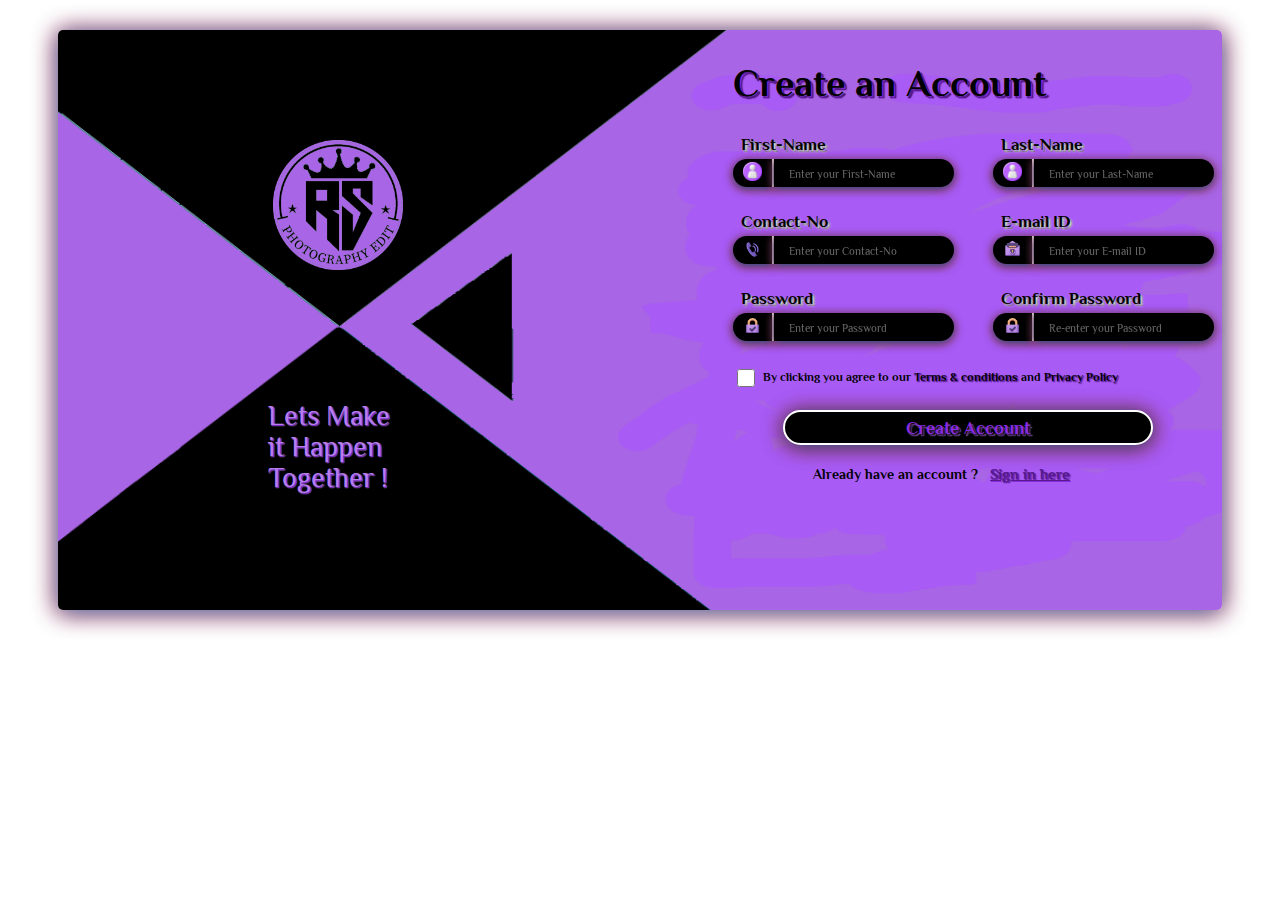
<file: account.html>
<!DOCTYPE html>
<html lang="en">

<head>
    <meta charset="UTF-8">
    <meta http-equiv="X-UA-Compatible" content="IE=edge">
    <meta name="viewport" content="width=device-width, initial-scale=1.0">
    <link href="https://fonts.googleapis.com/css2?family=Philosopher&display=swap" rel="stylesheet">
    <link rel="stylesheet" href="account.css">
    <title>Accounts</title>
</head>

<body>
    <!-- MAIN-BACKGROUND -->
    <div class="back">
        <!-- PAGE-GRID -->
        <div class="grid">
            <!-- RS-LOGO -->
            <div class="part">
                <img src="img/imageedit_49_2900770796.png" alt="">
            </div>
            <!-- BACKGROUND-TEXT UNDER LOGO -->
            <div class="part1">
                <span class="comm font">Lets Make it Happen Together !</span>
            </div>

            <!-- CENTRAL HEADING -->
            <div class="part2 font">
                <h2>Create an Account</h2>
                <!-- NAMES-BLOCK -->
                <div class="names">
                    <!-- NAMES-TEXT -->
                    <span>&nbsp First-Name</span>
                    <span>&nbsp Last-Name</span>

                    <!-- FIRST-NAME-INPUT -->
                    <form action="/" method="GET" class="form flex">
                        <!-- FIRST NAME-LOGO -->
                        <button type="submit" class="search-button">
                            <img src="img/name-modified.png">
                        </button>
                        <!-- FIRST NAME ~ INPUT-BOX & PLACEHOLDER -->
                        <input type="email" placeholder="Enter your First-Name" class="search-field" />
                    </form>

                    <!-- LAST-NAME INPUT -->
                    <form action="/" method="GET" class="form flex">
                        <!-- LAST-NAME LOGO -->
                        <button type="submit" class="search-button">
                            <img src="img/name-modified.png">
                        </button>
                        <!-- LAST NAME INPUT-BOX & PLACEHOLDER -->
                        <input type="email" placeholder="Enter your Last-Name" class="search-field" />
                    </form>
                </div>

                <!-- SPACE -->
                <div class="small-space"></div>

                <!-- CONTACT & E-MAIL BLOCK -->
                <div class="names">
                    <!-- CONTACT & E-MAIL TEXT -->
                    <span>&nbsp Contact-No</span>
                    <span>&nbsp E-mail ID</span>

                    <!-- CONTACT INPUT -->
                    <form action="/" method="GET" class="form flex">
                        <!-- CONTACT-LOGO -->
                        <button type="submit" class="search-button">
                            <img src="img/call-fotor-bg-remover-20230516101237.png">
                        </button>
                        <!-- CONTACT-BOX AND PLACEHOLDER -->
                        <input type="email" placeholder="Enter your Contact-No" class="search-field" />
                    </form>

                    <!-- E-MAIL INPUT -->
                    <form action="/" method="GET" class="form flex">
                        <!-- E-MAIL LOGO -->
                        <button type="submit" class="search-button">
                            <img src="img/3deamil.jpg">
                        </button>
                        <!-- E-MAIL BOX & PLACEHOLDER -->
                        <input type="email" placeholder="Enter your E-mail ID" class="search-field" />
                    </form>
                </div>

                <!-- SPACE -->
                <div class="small-space"></div>

                <!-- PASSWORD-SECTION -->
                <div class="names">
                    <!-- PASSWORD IDENTIFICATION -->
                    <span>&nbsp Password</span>
                    <span>&nbsp Confirm Password</span>

                    <!-- PASSWORD-INPUT -->
                    <form action="/" method="GET" class="form flex">
                        <!-- PASSWORD ICON -->
                        <button type="submit" class="search-button">
                            <img src="img/3d pass.jpg">
                        </button>
                        <!-- PASSWORD INPUT-BOX & PLACEHOLDER -->
                        <input type="email" placeholder="Enter your Password" class="search-field" />
                    </form>

                    <!-- CONFIRM-PASSWORD INPUT -->
                    <form action="/" method="GET" class="form flex">
                        <!-- CONFIRM-PASSWORD ICON -->
                        <button type="submit" class="search-button">
                            <img src="img/3d pass.jpg">
                        </button>
                        <!-- CONFIRM-PASSWORD INPUT-BOX & PLACEHOLDER -->
                        <input type="email" placeholder="Re-enter your Password" class="search-field" />
                    </form>
                </div>

                <!-- SPACE -->
                <div class="small-space"></div>

                <!-- CHECKBOX -->
                <div class="checkbox flex">
                    <input type="checkbox" id="check">
                    <!-- CHECKBOX-TEXT -->
                    <div class="click flex">
                        <p class="para1 font">
                            By clicking you agree to our&nbsp
                        <p class="para2 font">Terms & conditions</p>
                        <p class="para1 font">&nbspand&nbsp</p>
                        <p class="para2 font">Privacy Policy </p>
                        </p>
                    </div>
                </div>

                <!-- SPACE -->
                <div class="small-space"></div>

                <!-- CREATE ACCOUNT BUTTON -->
                <div class="create-btn ">
                    <button class="font">Create Account</button>
                </div>

                <!-- SPACE  -->
                <div class="small-space"></div>

                <!-- LOGIN PAGE PATH -->
                <div class="already para1">
                    <span>Already have an account ?</span> &nbsp
                    <a class="para2" href="">Sign in here</a>
                </div>
            </div>
        </div>
</body>

</html>
</file>
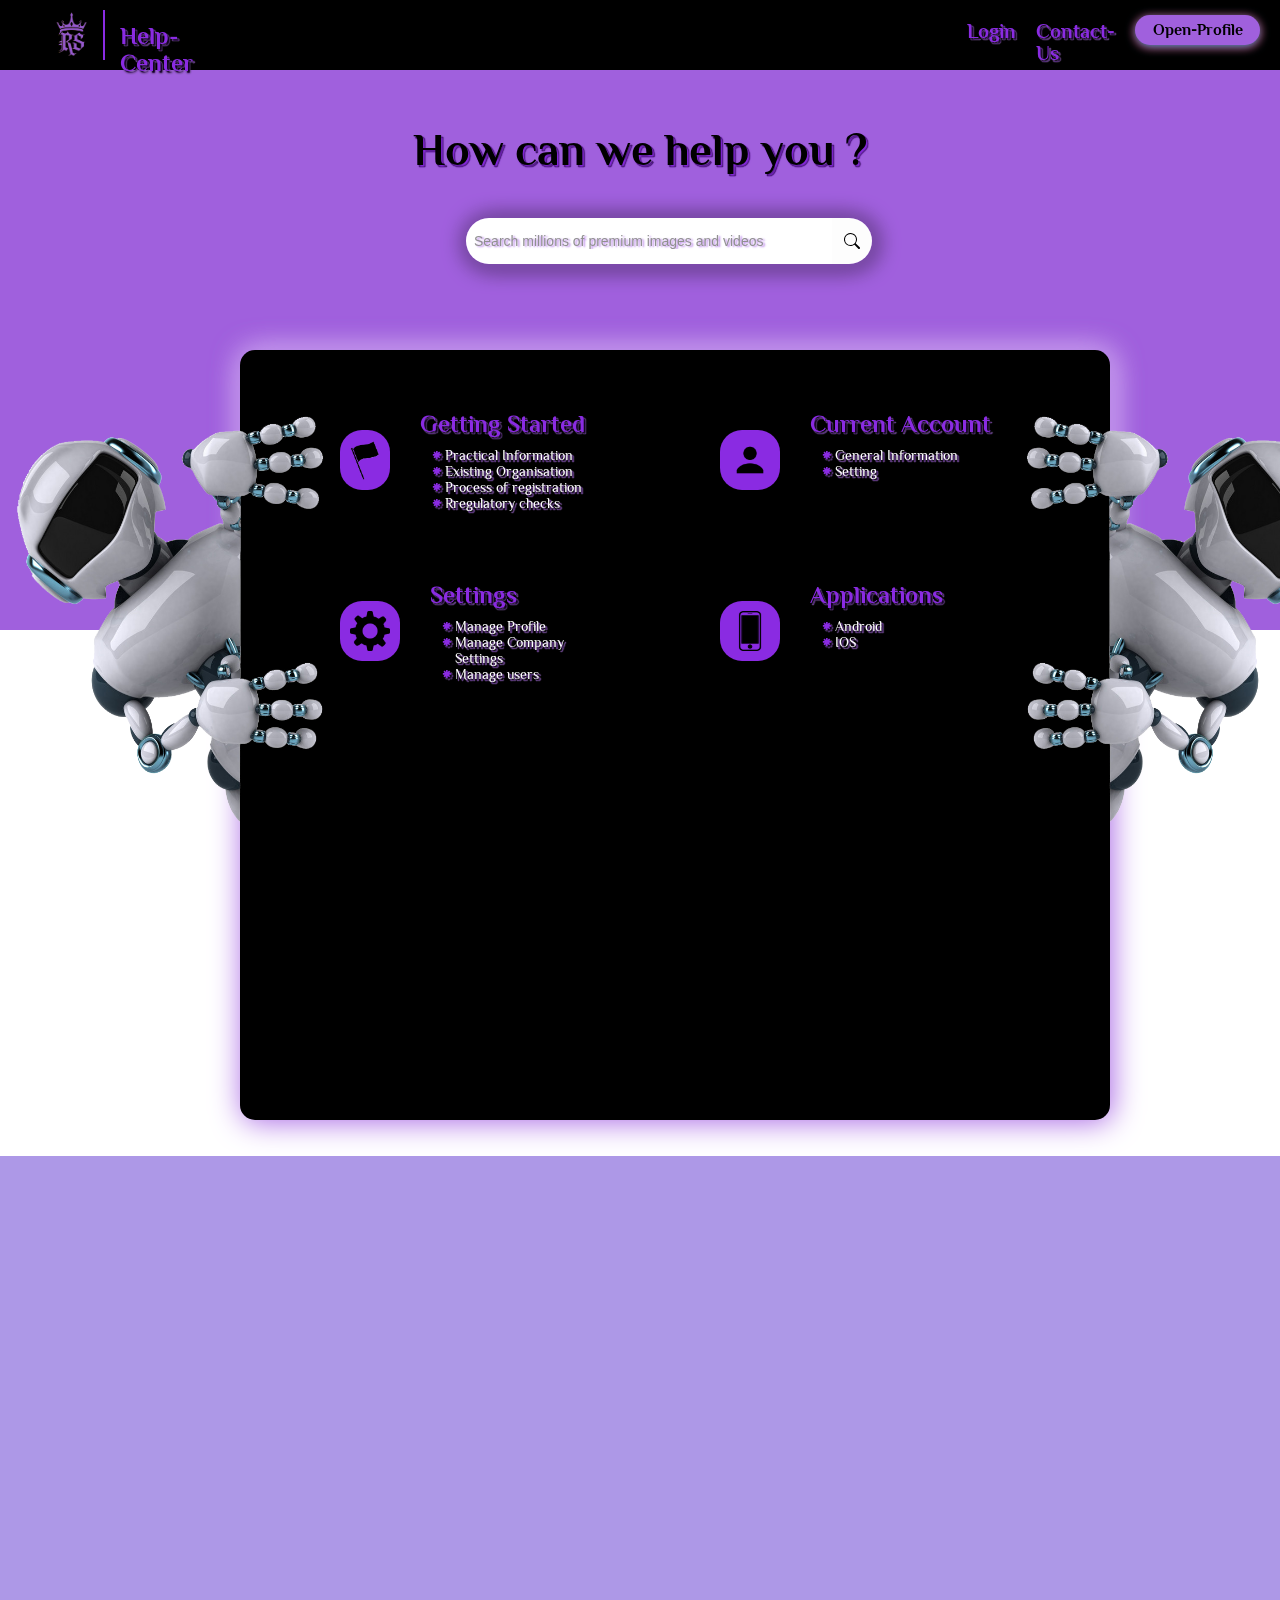
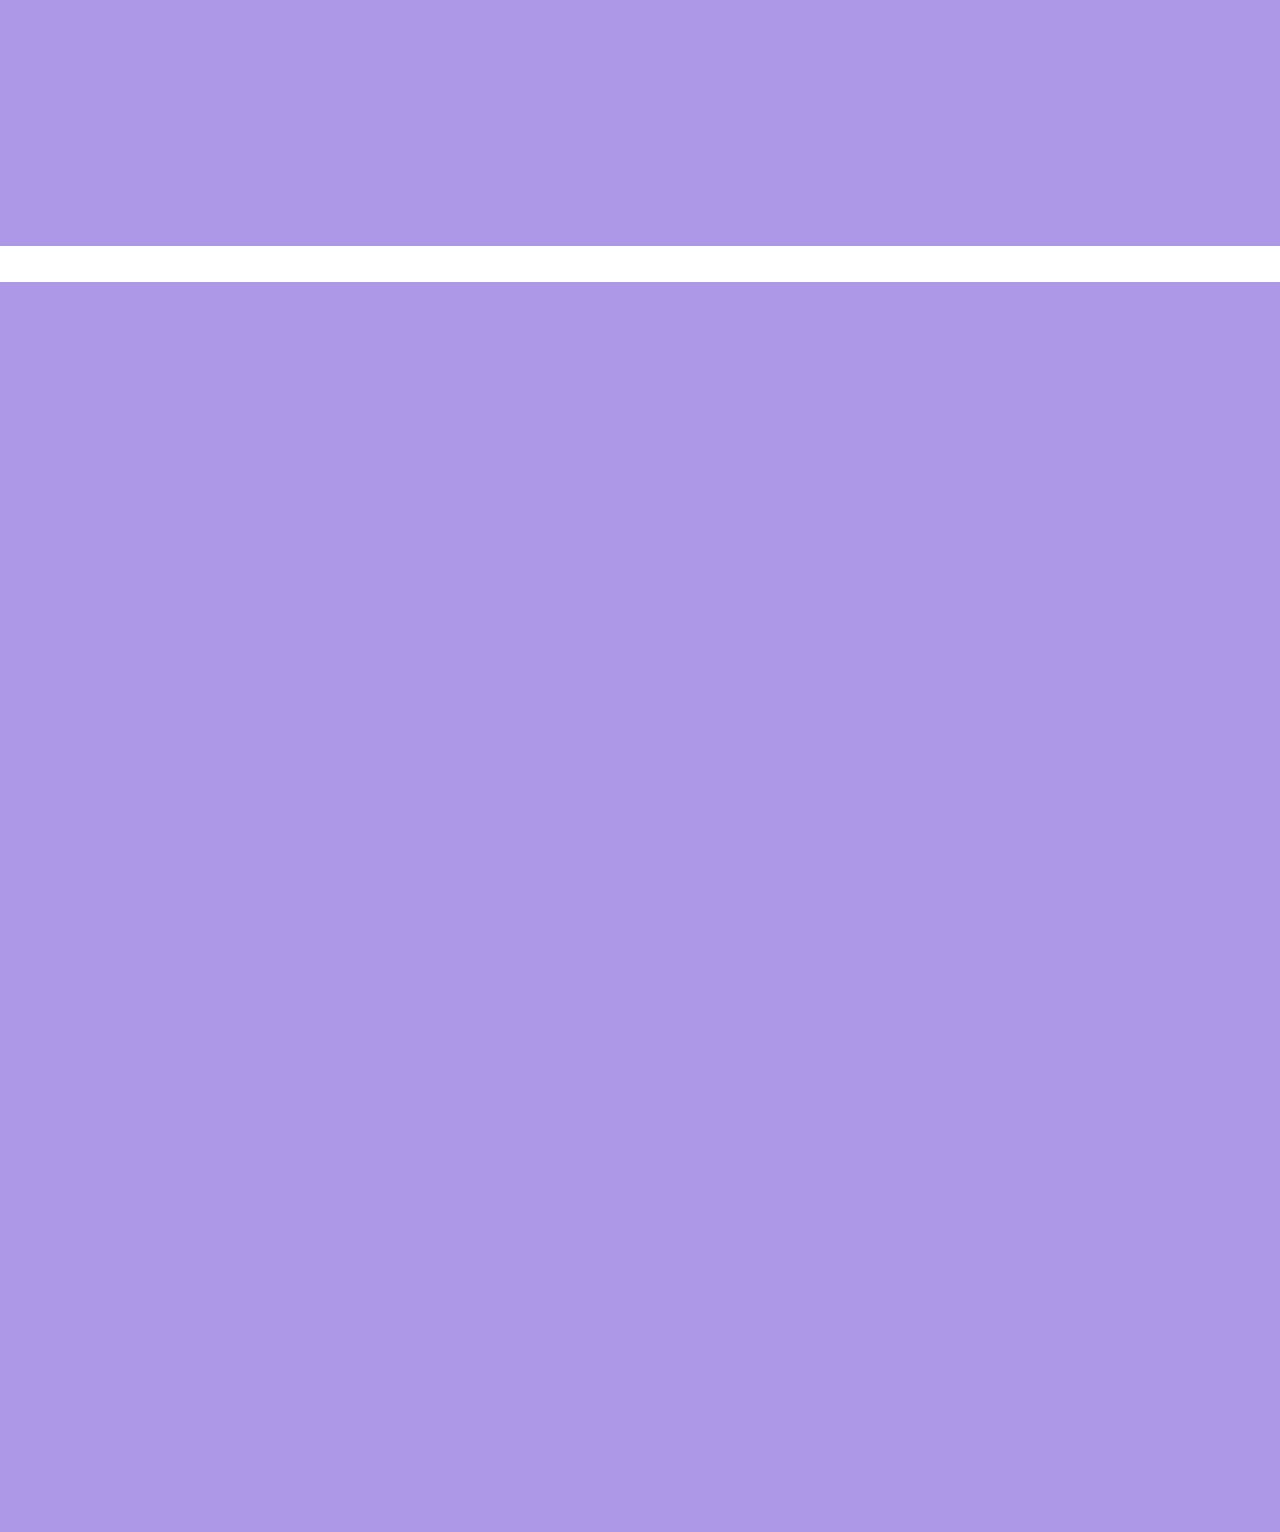
<file: new_help.html>
<!DOCTYPE html>
<html lang="en">

<head>
    <meta charset="UTF-8">
    <meta name="viewport" content="width=device-width, initial-scale=1.0">
    <title>Help-Center</title>
    <link href="https://fonts.googleapis.com/css2?family=Philosopher&display=swap" rel="stylesheet">
    <link rel="stylesheet" href="new_help.css">
    <link rel="stylesheet" href="https://unpkg.com/aos@next/dist/aos.css" />
</head>

<body>
    <!-- BLOCK-(1) -->
    <div class="block1">

        <!-- NAVIGATION-BAR -->
        <nav class="navbar">

            <div class="logo" data-aos="zoom-in" data-aos-duration="800" data-aos-delay="300">
                <!-- LOGO & PAGE-NAME -->
                <img src="img/new rs logo.png" alt="">
                <span class="font purple weight">Help-Center</span>

                <!-- OPTIONS -->
                <a href="Login.html" class="login-option1 font purple weight">Login</a>
                <a href="Contact-Page.html" class="login-option2 font purple weight">Contact-Us</a>

                <!-- PROFILE-BUTTON -->
                <a href="newcoder.html">
                    <button class="btn font weight">Open-Profile</button>
                </a>
            </div>
        </nav><br><br><br>
        <!-- PART-(1) -->
        <div class="part1" data-aos="flip-up" data-aos-easing="ease-out-cubic" data-aos-duration="2000">
            <!-- MAIN-HEADING -->
            <span class="heading font weight">How can we help you ?</span>
            <!-- SEARCH-BAR -->
            <div class="search font">
                <form action="">
                    <input type="text" placeholder="Search millions of premium images and videos">
                    <button type="submit" class="btns">Search</button>
            </div>
        </div>


        <!-- ROBO-SUPPORT -->
        <div class="supp" >
            <div class="flip-robo" data-aos="fade-right" data-aos-easing="ease-out-cubic" data-aos-duration="800">
                <img src="img/members/side robo.png" alt="">
            </div>
            <div class="robo" data-aos="fade-left" data-aos-easing="ease-out-cubic" data-aos-duration="800">
                <img src="img/members/side flip robo.png" alt="">
            </div>
        </div>
    </div>

    <!-- PART-(2) -->
    <div class="part2">

        <!-- GRID -->
        <div class="grid" >

            <!-- FLAG-BOX -->
            <div class="sec1" data-aos="flip-up" data-aos-easing="ease-out-cubic" data-aos-duration="600" data-aos-delay="600" data-aos-offset="400">
                <!-- FLAG-LOGO -->
                <img src="img/black flag.png" alt="">
                <!-- FLAG-TEXT -->
                <div class="content-text">
                    <!-- MAIN-HEADING -->
                    <span class="start font purple weight">Getting&nbspStarted</span>
                    <!-- CONTENT -->
                    <ul class="font">
                        
                        <li >Practical Information</li>
                        <li>Existing Organisation</li>
                        <li>Process of registration</li>
                        <li>Rregulatory checks</li>
                    </ul>
                    
                </div>
            </div>
            <!-- CURRENT-ACCOUNT BOX -->
            <div class="sec1" data-aos="flip-up" data-aos-easing="ease-out-cubic" data-aos-duration="600" data-aos-delay="600" data-aos-offset="400">
                <!-- CURRENT-ACCOUNT LOGO -->
                <img src="img/account-icon-png-14.jpg" alt="">
                <!-- CURRENT-ACCOUNT TEXT -->
                <div class="content-text">
                    <!-- CENTRAL HEADING -->
                    <span class="start font purple weight">Current&nbspAccount</span>
                    <!-- CONTENT -->
                    <ul class="font">
                        <li>General Information</li>
                        <li>Setting</li>
                    </ul>
                </div>
            </div>

            <!-- SETTING-BOX -->
            <div class="sec1" data-aos="flip-up" data-aos-easing="ease-out-cubic" data-aos-duration="600" data-aos-delay="600" data-aos-offset="300">
                <!-- SETTING-BOX LOGO  -->
                <img src="img/setting.png" alt="">
                <!-- SETTING-BOX TEXT -->
                <div class="content-text">
                    <!-- CENTRAL HEADING -->
                    <span class="start font purple weight">Settings</span>
                    <!-- CONTENT -->
                    <ul class="font">
                        <li>Manage Profile</li>
                        <li>Manage Company Settings</li>
                        <li>Manage users</li>
                    </ul>
                </div>
            </div>

            <!-- APPLICATION-BOX -->
            <div class="sec1" data-aos="flip-up" data-aos-easing="ease-out-cubic" data-aos-duration="600" data-aos-delay="600" data-aos-offset="300">
                <!-- APPLICATION-BOX LOGO -->
                <img src="img/mobile.png" alt="">
                <!-- APPLICATION-BOX TEXT -->
                <div class="content-text">
                    <!-- CENTRAL HEADING -->
                    <span class="start font purple weight">Applications</span>
                    <!-- CONTENT -->
                    <ul class="font">
                        <li>Android</li>
                        <li>IOS</li>
                    </ul>
                </div>
            </div>

            <!-- TRANSACTION-BOX -->
            <div class="sec1" data-aos="flip-up" data-aos-easing="ease-out-cubic" data-aos-duration="600" data-aos-delay="600" data-aos-offset="250" id="Tr3ns">
                <!-- TRANSACTION-BOX LOGO -->
                <img src="img/trans-fotor-bg-remover-2023051917507.png" alt="">
                <!-- TRANSACTION-BOX-TEXT -->
                <div class="content-text">
                    <!-- CENTRAL HEADING -->
                    <span class="start font purple weight">Transaction</span>
                    <!-- CONTENT -->
                    <ul class="font">
                        <li>Card Payment</li>
                        <li>Transfers</li>
                        <li>Direct Debits</li>
                    </ul>
                </div>
                </div>

            <!-- CARDS-BOX -->
            <div class="sec1" data-aos="flip-up" data-aos-easing="ease-out-cubic" data-aos-duration="600" data-aos-delay="600" data-aos-offset="250">
                <!-- CARDS-BOX LOGO -->
                <img src="img/card.png" alt="">
                <!-- CARDS-BOX TEXT -->
                <div class="content-text">
                    <!-- CENTRAL HEADING -->
                    <span class="start font purple weight">Cards&nbspManagement</span>
                    <!-- CONTENT -->
                    <ul class="font" >
                        <li>Card Creation</li>
                        <li>Card Settings</li>
                        <li>Stolen or Lost cards</li>
                    </ul>
                </div>
            </div>

            <!-- LEGAL-BOX -->
            <div class="sec1" data-aos="flip-up" data-aos-easing="ease-out-cubic" data-aos-duration="600" data-aos-delay="600" data-aos-offset="200">
                <!-- LEGAL-BOX LOGO -->
                <img src="img/taraju.png" alt="">
                <!-- LEGAL-BOX TEXT -->
                <div class="content-text">
                    <!-- CENTRAL HEADING -->
                    <span class="start font  purple weight">Legal</span>
                    <!-- CONTENT -->
                    <ul class="font">
                        <li>Licence</li>
                        <li>Conditions</li>
                    </ul>
                </div>
            </div>

            <!-- INFORMATION-BOX -->
            <div class="sec1" data-aos="flip-up" data-aos-easing="ease-out-cubic" data-aos-duration="600" data-aos-delay="600" data-aos-offset="200">
                <!-- INFORMATION-BOX LOGO  -->
                <img src="img/about icon.png" alt="">
                <!-- INFORMATION-BOX TEXT  -->
                <div class="content-text">
                    <!-- CENTRAL HEADING -->
                    <span class="start font purple weight">Information</span>
                    <!-- CONTENT -->
                    <ul class="font">
                        <li>About us</li>
                        <li>Security</li>
                        <li>Price</li>
                    </ul>
                </div>
            </div>

        </div>
    </div><br><br>
    <!-- SPACE -->
    <div class="space back-color"></div>


    <!-- PART-(3) -->
    <div class="part3 back-color">
        <!-- MAIN-CENTRAL HEADING -->
        <div class="heading2 font purple weight" data-aos="flip-up" data-aos-easing="ease-out-cubic" data-aos-duration="500" data-aos-delay="200" data-aos-offset="250">
            <span>Get In Touch</span>
        </div><br>
        <!-- CENTRAL CONTENT -->
        <div class="heading2-para font weight" data-aos="zoom-in" data-aos-easing="ease-out-cubic" data-aos-duration="500" data-aos-delay="550" data-aos-offset="250">
            <p>If you can not find an answer to your question in our FAQ, you can also contact us. </p>
            <p>We will answer you shortly !</p>
        </div>
        <!-- BOX-(1) -->
        <div class="boxes">
            <!-- GRID -->
            <div class="grid2 font">

                <!-- E-MAIL-CONTACT BOX -->
                <div class="com1" data-aos="fade-right"
                data-aos-offset="300"
                data-aos-easing="ease-in-sine"
                data-aos-duration="600"
                data-aos-delay="900">
                    <!-- E-MAIL-CONTACT ICON -->
                    <img src="img/email3d.webp" alt="">
                    <!-- E-MAIL-CONTACT MAIN-HEADING -->
                    <span class="purple weight">Contact Us by E-mail</span>
                    <!-- SPACE -->
                    <div class="space1"></div>
                    <!-- E-MAIL-CONTACT CONTENT -->
                    <p>The best way to get an answer</p>
                    <p>smoothly and rapidly</p>
                    <!-- E-MAIL-CONTACT BUTTON -->
                    <button class="btnus font weight">E-mail Us</button>
                </div>

                <!-- PHONE-BOX  -->
                <div class="com1" id="call" data-aos="zoom-in"
                data-aos-offset="300"
                data-aos-easing="ease-in-sine"
                data-aos-duration="600"
                data-aos-delay="800">
                    <!-- PHONE-BOX ICON -->
                    <img src="img/calling.jpg" alt="">
                    <!-- PHONE-BOX CENTRAL HEADING -->
                    <span class="purple weight">Contact Us by Phone</span>
                    <!-- SPACE -->
                    <div class="space1"></div>
                    <!-- PHONE-BOX CONTENT -->
                    <p>We answer to phone calls</p>
                    <p>But we answer faster by e-mail</p>
                    <!-- PHONE-BOX CONTACT BUTTON -->
                    <button class="btnus font weight">Call-Us</button>
                </div>

                <!-- CLAIM-BOX -->
                <div class="com1" data-aos="fade-left"
                data-aos-offset="300"
                data-aos-easing="ease-in-sine"
                data-aos-duration="600"
                data-aos-delay="900">
                    <!-- CLAIM-BOX ICON -->
                    <img src="img/claim.jpg" alt="">
                    <!-- CLAIM-BOX CENTRAL HEAIDNG -->
                    <span class="purple weight">&nbsp&nbsp&nbsp&nbsp&nbspSubmit a claim</span>
                    <!-- SPACE -->
                    <div class="space1"></div>
                    <!-- CLAIM-BOX CONTENT -->
                    <p>If you are not satisfied by the services</p>
                    <p>provided by us</p>
                    <!-- CLAIM-BOX CONTACT BUTTON -->
                    <button class="btnus font weight">Claim</button>
                </div>

            </div>
        </div>
    </div><br><br>
    <!-- PART-(4) -->
    <div class="part4 back-color"><br><br>
        <!-- CENTRAL HEADING -->
        <div class="heading2 font purple" data-aos="flip-up" data-aos-easing="ease-out-cubic" data-aos-duration="500" data-aos-delay="200" data-aos-offset="250">
            <span>Our Dedicated Team Members</span>
        </div>
        <!-- CENTRAL CONTENT -->
        <div class="heading2-para font" data-aos="zoom-in" data-aos-easing="ease-out-cubic" data-aos-duration="500" data-aos-delay="550" data-aos-offset="250">
            <p>We have a dedicated team available to answer all the questions. </p>
        </div>
        <!-- SPACE -->
        <div class="spacex"></div>
        <!-- BOXES -->
        <div class="boxes">
            <!-- GRID -->
            <div class="grid3 font">

                <!-- TECHNICAL PROGRAM MANAGER BOX -->
                <div class="mem1" data-aos="fade-right"
                data-aos-offset="200"
                data-aos-easing="ease-in-sine"
                data-aos-duration="600"
                data-aos-delay="900">
                    <!-- TECHNICAL PROGRAM MANAGER IMAGE  -->
                    <img src="img/members/person.png" alt="">
                    <!-- SPACE -->
                    <div class="spacex1"></div>
                    <!-- TECHNICAL PROGRAM MANAGER POST -->
                    <p id="pk" class="purple weight">{&nbspTechnical Program Manager&nbsp}</p>
                    <!-- SPACE -->
                    <div class="space1"></div>
                    <!-- TECHNICAL PROGRAM MANAGER NAME -->
                    <span class="purple weight">Mr. Pratyaksh</span>
                    <!-- TECHNICAL PROGRAM MANAGER QUALIFICATIONS -->
                    <ul>
                        <li>App Developer</li>
                        <li>Masters in kotlin</li>
                        <li>Ui/Ux Designer</li>
                        <li>Front-end Developer</li>
                    </ul>
                    <!-- TECHNICAL PROGRAM MANAGER CONTACT BUTTON -->
                    <button class="btnos weight ">Contact Him</button>
                </div>

                <!-- CEO-BOX -->
                <div class="mem1" data-aos="zoom-in"
                data-aos-offset="200"
                data-aos-easing="ease-in-sine"
                data-aos-duration="600"
                data-aos-delay="800">
                    <!-- CEO IMAGE -->
                    <img src="img/members/Piyush.jpg" alt="">
                    <!-- SPACE -->
                    <div class="spacex1"></div>
                    <!-- CEO-POST -->
                    <p id="ceo" class="purple weight">{&nbspC&nbspE&nbspO&nbsp}</p>
                    <!-- SPACE -->
                    <div class="space1"></div>
                    <!-- CEO NAME -->
                    <span class="purple weight">Mr. Piyush Verma</span>
                    <!-- CEO-QUALIFICTAION -->
                    <ul>
                        <li>Full Stack Developer</li>
                        <li>Multimedia Designer</li>
                        <li>Content Developer</li>
                        <li>Broadcast engineer</li>
                    </ul>
                    <!-- CEO CONTACT BUTTON -->
                    <button class="btnos weight">Contact Him</button>
                </div>

                <!-- SOCIAL MEDIA OPERATOR BOX -->
                <div class="mem1" data-aos="fade-left"
                data-aos-offset="200"
                data-aos-easing="ease-in-sine"
                data-aos-duration="600"
                data-aos-delay="900">
                    <!-- SOCIAL MEDIA OPERATOR IMAGE -->
                    <img src="img/members/person.png" alt="">
                    <!-- SPACE -->
                    <div class="spacex1"></div>
                    <!-- SOCIAL MEDIA OPERATOR POST -->
                    <p class="purple weight">{&nbspSocial Media Operator&nbsp}</p>
                    <!-- SPACE -->
                    <div class="space1"></div>
                    <!-- SOCIAL MEDIA OPERATOR NAME -->
                    <span class="purple weight" id="somes">Mr. Yash</span>
                    <!-- SOCIAL MEDIA OPERATOR CONTENT -->
                    <ul>
                        <li>Advertising Expert</li>
                        <li>SEO Generator</li>
                        <li>Platform Holder</li>
                        <li>Data Handler</li>
                    </ul>
                    <!-- SOCIAL MEDIA OPERATOR CONTACT BUTTON  -->
                    <button class="btnos weight">Contact Him</button>
                </div>

                <!-- CHIEF MARKETING OFFICER BOX -->
                <div class="mem1" data-aos="fade-right"
                data-aos-offset="100"
                data-aos-easing="ease-in-sine"
                data-aos-duration="600"
                data-aos-delay="700">
                    <!-- CHIEF MARKETING OFFICER IMAGE -->
                    <img src="img/members/person.png" alt="">
                    <!-- SPACE -->
                    <div class="spacex1"></div>
                    <!-- CHIEF MARKETING OFFICER POST NAME -->
                    <p class="purple weight">{&nbspChief Marketing Officer&nbsp}</p>
                    <!-- SPACE -->
                    <div class="space1"></div>
                    <!-- CHIEF MARKETING OFFICER NAME  -->
                    <span class="purple weight" id="some">Mr. Abhishek</span>
                    <!-- CHIEF MARKETING OFFICER QUALIFICATIONS -->
                    <ul>
                        <li>Buisness Analyst</li>
                        <li>Leading Expert</li>
                        <li>Marketing tools operator</li>
                        <li>Funding Expert</li>
                    </ul>
                    <!-- CHIEF MARKETING OFFICER CONTACT BUTTON -->
                    <button class="btnos weight">Contact Him</button>
                </div>

                <!-- DATA CENTER TECHNICIAN BOX -->
                <div class="mem1" data-aos="zoom-in"
                data-aos-offset="100"
                data-aos-easing="ease-in-sine"
                data-aos-duration="600"
                data-aos-delay="600">
                    <!-- DATA CENTER TECHNICIAN IMAGE -->
                    <img src="img/members/person.png" alt="">
                    <!-- SPACE -->
                    <div class="spacex1"></div>
                    <!-- DATA CENTER TECHNICIAN POST NAME -->
                    <p class="purple weight">{&nbspData Center Technician&nbsp}</p>
                    <!-- SPACE -->
                    <div class="space1"></div>
                    <!-- DATA CENTER TECHNICIAN NAME -->
                    <span class="purple weight" id="some">Mr. Utkarsh</span>
                    <!-- DATA CENTER TECHNICIAN QUALIFICATIONS -->
                    <ul>
                        <li>Data Managing Expert</li>
                        <li>Cash Resources operator</li>
                        <li>Attribution Modeling</li>
                        <li>Reporting Expert</li>
                    </ul>
                    <!-- DATA CENTER TECHNICIAN CONTACT BUTTON -->
                    <button class="btnos weight">Contact Him</button>
                </div>

                <!-- MARKETING ANALYST BOX -->
                <div class="mem1" data-aos="fade-left"
                data-aos-offset="100"
                data-aos-easing="ease-in-sine"
                data-aos-duration="600"
                data-aos-delay="700">
                    <!-- MARKETING ANALYST IMAGE -->
                    <img src="img/members/person.png" alt="">
                    <!-- SPACE -->
                    <div class="spacex1"></div>
                    <!-- MARKETING ANALYST POST NAME -->
                    <p class="purple weight">{&nbspMarketing Analyst&nbsp}</p>
                    <!-- SPACE -->
                    <div class="space1"></div>
                    <!-- MARKETING ANALYST NAME -->
                    <span class="purple weight" id="some">Mr. Anand</span>
                    <!-- MARKETING ANALYST CONTENT NAME -->
                    <ul>
                        <li>Transaction Management</li>
                        <li>Market Research Expert </li>
                        <li>Forecasting OPerator</li>
                        <li>Project Management</li>
                    </ul>
                    <!-- MARKETING ANALYST CONTACT BUTTON -->
                    <button class="btnos weight">Contact Him</button>
                </div>
            </div>
            <script src="https://unpkg.com/aos@next/dist/aos.js"></script>
            <script>
                AOS.init();
            </script>
</body>

</html>
</file>
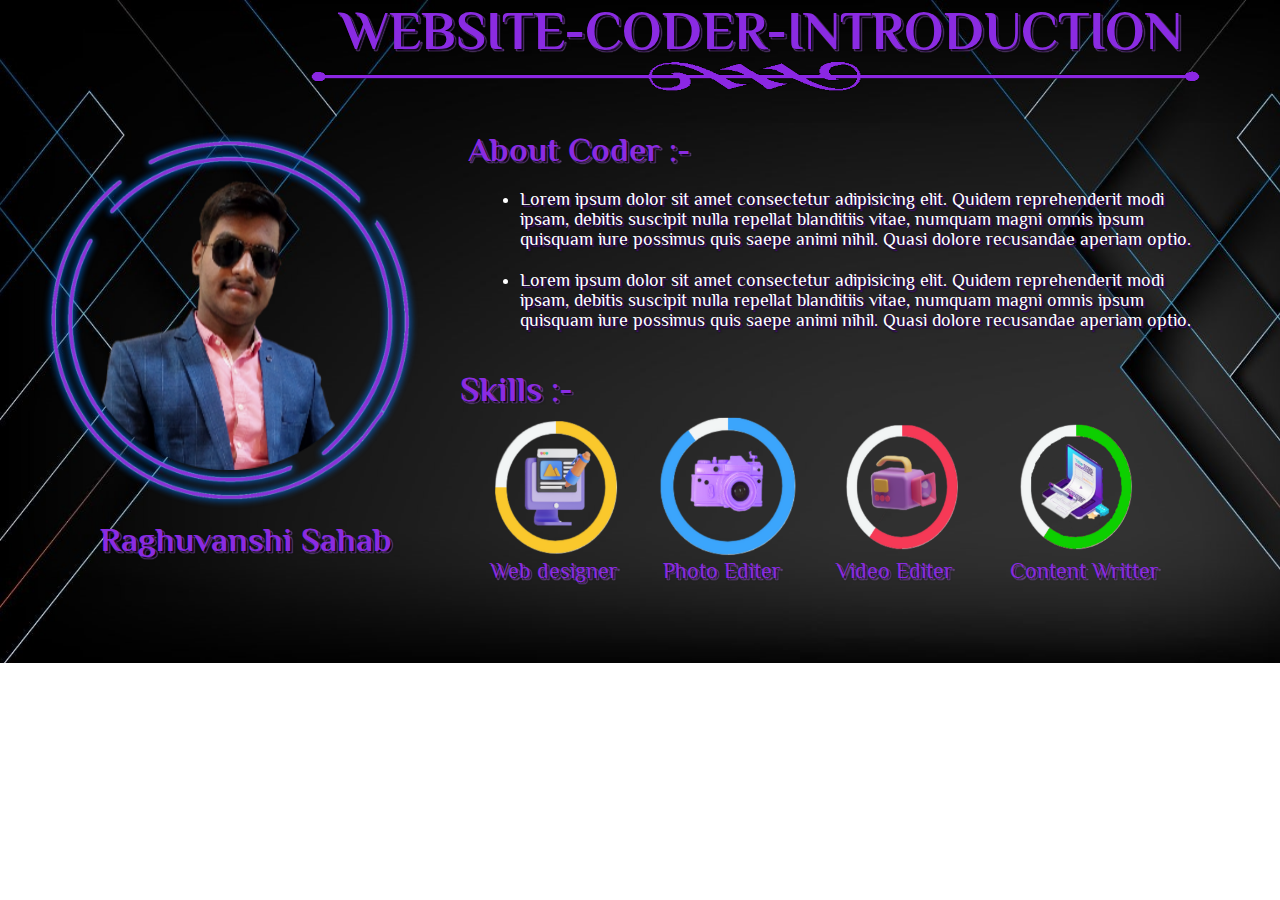
<file: newcoder.html>
<!DOCTYPE html>
<html lang="en">

<head>
    <meta charset="UTF-8">
    <meta http-equiv="X-UA-Compatible" content="IE=edge">
    <meta name="viewport" content="width=device-width, initial-scale=1.0">
    <link href="https://fonts.googleapis.com/css2?family=Philosopher&display=swap" rel="stylesheet">
    <link rel="stylesheet" href="owner.css">
    <link href="https://unpkg.com/aos@2.3.1/dist/aos.css" rel="stylesheet">
    <title>Coder Section</title>
</head>

<body>
    
    


    <!-- MAIN-BACKGROUND -->
    <div class="block">
        <!-- PROFILE-RING -->
        <div class="central">
            <img src="img/nect.png" alt="">
        </div>
        <!-- PROFILE-IMAGE -->
        <div class="inner">
            <img src="img/members/CEO raw-modified.png" alt="">
        </div>
        <!-- PROFILE-NAME -->
        <div class="hell">
            <div class="text blue font">
                <span>Raghuvanshi Sahab</span>
            </div>
        </div>
        <!-- MAIN-CENTRAL-HEADING -->
        <div class="profile blue ">
            <span class="font" data-aos="flip-up">WEBSITE-CODER-INTRODUCTION</span>
            <!-- CENTRAL HEADING UNDERLINE -->
            <div class="line" >
                <img src="img/members/blue vio;et line.png" alt="">
            </div>
        </div>

        <!-- ABOUT-CODER-SIDE-HEADING -->
        <div class="about blue">
            <span class="font" data-aos="fade-up-right"
            data-aos-delay="500">About Coder :-</span>
        </div>
        <!-- ABOUT-CODER CONTENT -->
        <div class="content" >
            <ul><br>
                <li class="font">Lorem ipsum dolor sit amet consectetur adipisicing elit. Quidem reprehenderit modi
                    ipsam, debitis
                    suscipit nulla repellat blanditiis vitae, numquam magni omnis ipsum quisquam iure possimus quis
                    saepe animi nihil. Quasi dolore recusandae aperiam optio.</li><br>
                <li class="font">Lorem ipsum dolor sit amet consectetur adipisicing elit. Quidem reprehenderit modi
                    ipsam, debitis
                    suscipit nulla repellat blanditiis vitae, numquam magni omnis ipsum quisquam iure possimus quis
                    saepe animi nihil. Quasi dolore recusandae aperiam optio.</li>
            </ul><br>

        <!-- SKILLS SIDE HEADING -->
            <div class="skills blue" >
                <span class="font">Skills :-</span>
            </div>
            <!-- SKILLS IMAGES -->
            <div class="grid">
                <img class="owner-boxs" src="img/res1-fotor-bg-remover-20230517171956.png" alt="">
                <img class="owner-boxs" src="img/hes.png" alt="">
                <img class="owner-boxs" src="img/hes2.png" alt="">
                <img class="owner-boxs" src="img/green-overlay-fotor-bg-remover-20230517183731.png" alt="">
            </div>
            <!-- SKILLS NAME  -->
            <div class="grids">
                <span class="red blue font">Web designer</span>
                <span class="red blue font">Photo Editer</span>
                <span class="red blue font">Video Editer</span>
                <span class="red blue font">Content Writter</span>
            </div>
        </div>
    </div>
    <script src="https://unpkg.com/aos@2.3.1/dist/aos.js"></script>
    <script>
        AOS.init();
        </script>
</body>

</html>
</file>
<file: account.css>
/* SOME COMMON SETTINGS */
.font {
    font-family: 'Philosopher', sans-serif;
}

.flex {
    display: flex;
}

/* MAIN-BACKGROUND */
.back {
    background-image: url(img/purple.png);
    background-repeat: no-repeat;
    height: 580px;
    background-size: 1250px 580px;
    margin: 30px 50px;
    border-radius: 5px;
    box-shadow: 0px 2px 25px rgb(51, 155, 224), 0px 2px 25px red;
}

/* PAGE-GRID */
.grid {
    grid-template-areas: "Area";
    grid-template-columns: 0fr 0fr 0fr;
    grid-template-rows: auto;
    grid-row-gap: 16px;
    grid-column-gap: 0px;
    display: grid;
    grid-auto-columns: 1fr;
    height: 400px;
}

/* RS-LOGO */
.part {
    height: 100px;
    width: 400px;
    margin: 110px 215px;
}

.part img {
    height: 130px;
    width: 130px;
}

/* BACKGROUND-TEXT UNDER LOGO */
.part1 {
    width: 130px;
    margin: 370px -620px;
    text-shadow: 1px 1px 1px blueviolet, 1px 1px 1px black, 1px 1px 1px white;
}
.comm {
    font-size: 28px;
    color: rgb(182, 125, 235);
}

/* CENTRAL HEADING */
.part2 {
    width: 620px;
    height: 100px;
    margin: 0px -155px;
    font-size: 17px;
    font-weight: 600;
}
.part2 h2 {
    font-size: 38px;
    font-weight: 600;
    text-shadow: 2px 2px 2px blueviolet, 2px 2px 1px black, 2px 2px 1px black;
}

/* FILLING BOX */
.names {
    grid-template-areas: "Area";
    grid-template-columns: 0fr 0fr;
    grid-template-rows: auto;
    grid-row-gap: 0px;
    grid-column-gap: 10px;
    display: grid;
    grid-auto-columns: 1fr;
    width: 600px;
    text-shadow: 2px 2px 2px white, 2px 2px 1px black;
}

/* IDENTIFICATION-TEXT */
.names span {
    width: 250px;
    font-weight: 600;
}

/* FILLING-INPUT */
.names input {
    height: 28px;
    width: 150px;
    margin: -5px 0px;
    padding: 0px 15px;
    border: none;
    border-radius: 0px 18px 18px 0px;
    background-color: black;
    box-shadow: 0px 2px 10px rgb(3, 98, 161), 0px 2px 10px red;
    color: white;
    cursor: pointer;
}

/* FILLING-SECTION */
.form {
    flex-direction: row;
    padding: 10px 0px;
}

/* SEARCH-BOX */
.search-field {
    height: 25px;
    width: 600px;
    padding: 10px 35px 10px 15px;
    font-size: 14px;
    border: none;
    border-radius: 0px 20px 20px 0px;
    outline: none;
    color: rgb(167, 101, 228);
}

/* SEARCH-ICON */
.search-button {
    margin: -5px 0px;
    margin-left: 0px;
    padding: 0px 0px;
    border: none;
    border-right: 2px solid rgb(235, 229, 229);
    border-radius: 20px 0px 0px 20px;
    outline: none;
    background: black;
    box-shadow: 0px 2px 10px rgb(3, 98, 161), 0px 2px 10px red;
}

.search-button img {
    height: 19px;
    width: 19px;
    margin: 0px 10px;
    padding: px 0px;
    object-fit: cover;
}

/* SPACE */
.small-space {
    height: 20px;
}

/* FILLING-PLACEHOLDERS */
::placeholder {
    font-size: 10.5px;
    font-family: 'Philosopher', sans-serif;
    padding: 0px 0px;
    color: white;
    opacity: 0.4;
}

/* CHECKBOX */
#check {
    height: 18px;
    width: 18px;
    cursor: pointer;
}

/* CHECHBOX-TEXT */
.click {
    width: 400px;
    margin: -8px 5px;
}

.para1 {
    font-size: 0.75rem;
}

.para2 {
    font-size: 0.7275rem;
    margin: 13px 0px;
    cursor: pointer;
    text-shadow: 1px 1px 1px blueviolet, 1px 1px 1px black;
}

/* CREATE ACCOUNT BUTTON */
.create-btn button {
    height: 35px;
    width: 370px;
    margin: 0px 50px;
    background-color: black;
    box-shadow: 0px 2px 20px rgb(3, 98, 161), 0px 2px 20px red;
    font-size: 18px;
    font-weight: 600;
    color: blueviolet;
    text-shadow: 2px 2px 2px black, 2px 2px 1px blueviolet, 2px 2px 1px white;
    border: 2px solid white;
    border-radius: 18px;
    cursor: pointer;
}

/* LOGIN-PAGE-PATH SECTION */
.already {
    font-size: 14px;
    margin: 0px 80px;
}

.already a {
    font-size: 15px;
}
</file>
<file: new_help.css>
/* SOME COMMON PROPERTIES */
* {
    margin: 0;
    padding: 0;
}

html {
    scroll-behavior: smooth;
}

.font {
    font-family: 'Philosopher', sans-serif;
}

.purple {
    color: blueviolet;
}

.weight {
    font-weight: 600;
}

.back-color {
    background-color: rgb(173, 152, 231);
}

/* BLOCK-(1) */
.block1 {
    height: 630px;
    /* width: 1351px; */
    background-color: rgb(160, 96, 221);
    /* margin: 0px -10px; */
}

/* NAVIGATION BAR */
nav {
    /* margin-top: 0px; */
    /* width: 1358px; */
    /* margin-left: -8px; */
    /* margin-right: -8px; */
    height: 70px;
    background-color: black;
}

.logo {
    display: flex;
}

.logo img {
    border-right: 2px solid blueviolet;
    width: 50px;
    height: 50px;
    margin: 10px 40px;
    padding: 0px 12px;
}

.logo span {
    width: 158px;
    font-size: 24px;
    margin: 22px -25px;
    text-shadow: 2px 2px 2px black, 2px 2px 1px blueviolet, 2px 2px 1px white;
}

.login-option1 {
    font-size: 22px;
    text-shadow: 2px 2px 2px black, 2px 2px 1px blueviolet, 2px 2px 1px white;
    text-decoration: none;
    font-size: 20px;
    margin-left: 790px;
    margin-top: 20px;
    font-weight: 600;
    /* width: 600px; */
}

.login-option2 {
    font-size: 22px;
    text-shadow: 2px 2px 2px black, 2px 2px 1px blueviolet, 2px 2px 1px white;
    text-decoration: none;
    font-size: 20px;
    margin-left: 20px;
    margin-top: 20px;
    width: 120px;
}

.btn {
    border-radius: 18px;
    border: none;
    background-color: rgb(160, 96, 221);
    font-size: 16px;
    box-shadow: 0px 2px 10px rgb(51, 155, 224), 0px 2px 10px red;
    cursor: pointer;
    margin: 15px 20px;
    width: 125px;
    height: 30px;

}

.btn:hover {
    transition-duration: 0.4s;
    box-shadow: 0 0 10px rgb(160, 96, 221), 0 0 20px rgb(160, 96, 221), 0 0 20px #fff inset;
}

/* PART-(1) */
.part1 {
    text-align: center;
}

/* MAIN-HEADING */
.heading {
    color: black;
    text-shadow: 2px 2px 2px blueviolet, 2px 2px 1px black, 2px 2px 1px black;
    font-size: 45px;
}

/* SEARCH-BAR */
.search {
    margin: 40px 460px;
    display: flex;
}

form {
    display: flex;
    padding: 0px;
    box-shadow: 2px 2px 25px rgb(167, 101, 228), 2px 2px 25px rgb(0, 0, 0);
    border-radius: 28px;
    margin: 3px 5px 0 6px;
}

.search input {
    width: 493px;
    height: 27px;
    border-radius: 28px 0px 0px 28px;
    margin: 0 2px 0 56px;
}

/* SEARCH-ICON */
HTML SCSSResult Skip Results Iframe EDIT ON body {
    display: flex;
    justify-content: center;
    align-items: center;
    height: 100vh;
    margin: 0px;
}

input[type="text"] {
    border: none;
    margin: 0px;
    padding: 22px 8px;
    font-size: 17px;
    color: black;
    width: 350px;
    height: 2px;
}

input[type="text"]::placeholder {
    text-shadow: 2px 1px 2px rgb(167, 101, 228);
    opacity: 0.8;
    font-size: 14px;
}

button[type="submit"] {
    text-indent: -999px;
    overflow: hidden;
    width: 40px;
    padding: 0;
    margin: 0;
    border: none;
    background: rgb(253, 253, 253) url("data:image/svg+xml,%3Csvg xmlns='http://www.w3.org/2000/svg' width='16' height='16' class='bi bi-search' viewBox='0 0 16 16'%3E%3Cpath d='M11.742 10.344a6.5 6.5 0 1 0-1.397 1.398h-.001c.03.04.062.078.098.115l3.85 3.85a1 1 0 0 0 1.415-1.414l-3.85-3.85a1.007 1.007 0 0 0-.115-.1zM12 6.5a5.5 5.5 0 1 1-11 0 5.5 5.5 0 0 1 11 0z'%3E%3C/path%3E%3C/svg%3E") no-repeat center;
    cursor: pointer;
    border-radius: 0px 28px 28px 0px;
}

button[type="submit"]:hover {
    opacity: 1;
}

button[type="submit"]:focus,
input[type="text"]:focus {
    box-shadow: 0 0 3px 0 #ebedee;
    outline: none;
}

form.nosubmit {
    border: none;
    padding: 0;
}

input.nosubmit {
    border: 1px solid #555;
    width: 100%;
    padding: 9px 4px 9px 40px;
    background: transparent url("data:image/svg+xml,%3Csvg xmlns='http://www.w3.org/2000/svg' width='16' height='16' class='bi bi-search' viewBox='0 0 16 16'%3E%3Cpath d='M11.742 10.344a6.5 6.5 0 1 0-1.397 1.398h-.001c.03.04.062.078.098.115l3.85 3.85a1 1 0 0 0 1.415-1.414l-3.85-3.85a1.007 1.007 0 0 0-.115-.1zM12 6.5a5.5 5.5 0 1 1-11 0 5.5 5.5 0 0 1 11 0z'%3E%3C/path%3E%3C/svg%3E") no-repeat 13px center;
}

/* ROBO-SUPPORT */
.supp {
    display: flex;
    margin-top: 140px;
    margin-left: 5px;
    column-gap: 660px;
}

.robo img {
    /* margin: 100px 1015px; */
    width: 340px;
    height: 420px;
}

.flip-robo img {
    width: 340px;
    height: 420px;
}

.space {
    height: 40px;
}

/*-- PART-(2) --*/
.part2 {
    background-color: black;
    height: 770px;
    width: 870px;
    margin-left: 240px;
    margin-top: -280px;
    padding: 0px 0px 0px 0px;
    border-radius: 15px;
    box-shadow: 2px 2px 30px rgb(167, 101, 228), 2px 2px 30px white;
}

/* GRID */
.grid {
    display: grid;
    grid-template-columns: 0fr 0fr;
    grid-column-gap: 280px;
    padding-top: 15px 0px;
    padding-bottom: 0px;
}

/* BOX */
.sec1 {
    width: 100px;
    display: flex;
}

/* BOX-IMAGE */
.sec1 img {
    border-radius: 22px;
    background-color: blueviolet;
    height: 40px;
    width: 40px;
    margin-top: 80px;
    margin-left: 100px;
    padding: 10px 10px;
}

/* BOX-TEXT  */
.content-text {
    cursor: pointer;
    margin-top: 60px;
    margin-left: 30px;
}

/* BOX-CENTRAL HEADING */
.sec1 span {
    font-size: 24px;
    text-shadow: 2px 2px 2px black, 2px 2px 1px blueviolet, 2px 2px 1px white;
}

/* BOX-CONTENT */
.sec1 ul {
    text-shadow: 2px 2px 2px black, 2px 2px 1px blueviolet, 2px 2px 1px white;
    color: white;
    font-size: 14px;
    width: 140px;
    list-style: none;
    margin: 10px 25px;
}

/* BOX-STAR-DESIGN */
.sec1 ul li::before {
    content: "\2055";
    color: blueviolet;
    font-weight: bold;
    width: 1em;
    display: inline-block;
    margin-left: -1em;
}

/* PART-(3) */
.part3 {
    height: 650px;
}

/* MAIN-CENTRAL HEADING */
.heading2 {
    text-align: center;
}

.heading2 span {
    font-size: 44px;
    text-shadow: 2px 2px 2px black, 2px 2px 2px blueviolet, 2px 2px 2px black;
}

/* CENTRAL-CONTENT */
.heading2-para {
    /* line-height: 7px; */
    opacity: 0.6;
    font-size: 18px;
    text-align: center;
    color: black;
    text-shadow: 2px 2px 2px white, 2px 2px 1px blueviolet, 2px 2px 1px white;
}

/* GRID */
.grid2 {
    margin: 70px 180px;
    display: grid;
    grid-template-columns: 0fr 0fr 0fr;
    grid-column-gap: 40px;
    padding-top: 15px 0px;
    padding-bottom: 0px;
}

/* E-MAIL-CONTACT BOX */
.com1 {
    border-radius: 15px;
    box-shadow: 2px 2px 30px rgb(167, 101, 228), 2px 2px 30px black;
    width: 300px;
    height: 370px;
    background-color: black;
}

/* E-MAIL-CONTACT BOX ICON */
.com1 img {
    margin: 40px 90px;
    width: 110px;
    height: 110px;
}

/* E-MAIL-CONTACT MAIN-HEADING */
.com1 span {
    margin: -10px 50px;
    font-size: 22px;
    text-shadow: 2px 2px 2px black, 2px 2px 1px blueviolet, 2px 2px 1px white;
}

/* SPACE1 */
.space1 {
    height: 12px;
}

/* E-MAIL-CONTACT CONTENT */
.com1 p {
    text-shadow: 2px 2px 2px black, 2px 2px 1px blueviolet, 2px 2px 1px white;
    color: white;
    font-size: 12px;
    /* line-height: 2px; */
    text-align: center;
}

/* E-MAIL-CONTACT BUTTON */
.btnus {
    border: none;
    border-radius: 18px;
    background-color: blueviolet;
    margin: 24px 75px;
    width: 150px;
    height: 35px;
    font-size: 20px;
    color: black;
    text-shadow: 2px 2px 2px blueviolet, 2px 2px 1px black, 2px 2px 1px black;
    box-shadow: 2px 2px 16px rgb(167, 101, 228), 2px 2px 16px black;
    cursor: pointer;
}
.btnus:hover{
    transition-duration: 0.4s;
    box-shadow: 0 0 10px rgb(160, 96, 221), 0 0 20px rgb(160, 96, 221), 0 0 20px #fff inset;
}

/* PHONE CONTACT SPECIAL SETTING */
#call img {
    margin: 33px 90px;
    width: 140px;
    height: 120px;
}

/* PART-(4)-[OUR TEAM MEMBERS] */
.part4 {
    height: 1250px;
}

/* SPACEX */
.spacex {
    height: 70px;
}

/* GRID */
.grid3 {
    margin: 70px 180px;
    display: grid;
    grid-template-columns: 0fr 0fr 0fr;
    grid-column-gap: 40px;
    padding-top: 15px 0px;
    padding-bottom: 0px;
    grid-row-gap: 150px;
}

/* MEMBER BOX */
.mem1 {
    border-radius: 15px;
    box-shadow: 2px 2px 30px rgb(167, 101, 228), 2px 2px 30px black;
    width: 300px;
    height: 390px;
    background-color: black;
}

/* MEMBER IMAGE */
.mem1 img {
    border: 5px solid black;
    box-shadow: 2px 2px 17px rgb(167, 101, 228), 2px 2px 17px rgb(221, 89, 89);
    border-radius: 100px;
    margin: -90px 52px;
    width: 189px;
    height: 189px;
}

/* SPACEX -(1) */
.spacex1 {
    height: 110px;
}

/* MEMBER POST FOR (CEO) */
.mem1 p {
    width: 400px;
    text-shadow: 1px 1px 1px black, 1px 1px 1px blueviolet, 1px 1px 1px white;
    font-size: 18px;
    line-height: 2px;
    margin: 10px 55px;
}

#ceo {
    margin: 10px 110px;
    font-size: 20px;
}

/* MEMBER NAME */
.mem1 span {
    text-align: center;
    margin: 00px 34px;
    font-size: 28px;
    text-shadow: 2px 2px 2px black, 2px 2px 1px blueviolet, 2px 2px 1px white;
}

/* MEMBER QUALIFICATION */
.mem1 ul li::before {
    content: "\2055";
    color: blueviolet;
    font-weight: bold;
    width: 1em;
    display: inline-block;
    /* margin-left: -1em; */
}

.mem1 ul {
    text-shadow: 2px 2px 2px black, 2px 2px 1px blueviolet, 2px 2px 1px white;
    color: white;
    font-size: 16px;
    width: 250px;
    list-style: none;
    margin: 15px 40px;
    line-height: 22px;
}

/* MEMBER CONTACT BUTTON */
.btnos {
    font-family: 'Philosopher', sans-serif;
    border: none;
    border-radius: 18px;
    background-color: rgb(81, 19, 139);
    margin: 10px 60px;
    width: 170px;
    height: 30px;
    font-size: 20px;
    color: rgb(165, 157, 157);
    text-shadow: 2px 2px 2px black, 2px 2px 1px black, 2px 2px 1px black;
    cursor: pointer;
    box-shadow: 2px 2px 10px rgb(77, 28, 122), 2px 2px 10px black;
}
.btnos:hover{
    transition-duration: 0.4s;
    box-shadow: 0 0 10px rgb(160, 96, 221), 0 0 20px rgb(160, 96, 221), 0 0 20px #fff inset;
}

/* MEMBER-PRATYAKSH SPECIAL SETTING */
#pk {
    margin: 10px 40px;
    font-size: 16px;
}

/* SOME SEPERATE SETTINGS */
#some {
    margin: 10px 70px;
}

#somes {
    margin: 10px 90px;
}
</file>
<file: owner.css>
/* SOME COMMON SETTINGS */
.font {
    font-family: 'Philosopher', sans-serif;
}

.blue {
    color: blueviolet;
}

/* MAIN-BACKGROUND */
.block {
    margin: -8px;
    display: flex;
    width: auto;
    height: auto;
    background-color: black;
    background-image: url(img/members/blackbg.jpg);
    background-size: 1370px 670px;
    background-repeat: no-repeat;
}

/* PROFILE RING */
.central img {
    margin: 130px 40px;
    width: 380px;
    height: 380px;
}

/* CEO-PROFILE IMAGE */
.inner img {
    margin: 170px -382px;
    width: 300px;
    height: 300px;
}

/* CEO NAME SECTION */
.hell {
    height: 20px;
}

.text {
    font-size: 34px;
    margin: 520px -360px;
    text-shadow: 2px 2px 2px black, 2px 2px 1px blueviolet, 2px 2px 1px white;
    font-weight: 600;
}

/* CENTRAL HEADING */
.profile {
    width: 1000px;
    font-size: 54px;
    margin: 0px -120px;
    text-shadow: 2px 2px 2px black, 2px 2px 1px blueviolet, 2px 2px 1px white;
    font-weight: 600;
    
}

/* HEADING UNDERLINE */
.line {
    margin: -20px 0px;
}

.profile img {
    margin: 0px -30px;
    width: 890px;
    height: 30px;
}

/* ABOUT HEADING */
.about {
    width: 500px;
    font-size: 34px;
    margin: 130px -725px;
    text-shadow: 2px 2px 2px black, 2px 2px 1px blueviolet, 2px 2px 1px white;
    font-weight: 600;
}

/* CONTENT SECTION */
.content {
    height: 363px;
    width: 1050px;
    font-size: 18px;
    margin: 150px 0px;
}

.content li {
    text-shadow: 2px 2px 2px black, 2px 2px 1px blueviolet, 2px 2px 1px black;
    color: white;
    margin: 0px 250px;
    width: 680px;
}

/* SKILLS HEADING */
.skills {
    text-shadow: 2px 2px 2px black, 2px 2px 1px blueviolet, 2px 2px 1px white;
    font-weight: 600;
    font-size: 35px;
    margin: 0px 230px;
}

/* SKIILS IMAGE GRID */
.grid {
    display: grid;
    grid-template-columns: 1fr 1fr 1fr 1fr;
    grid-column-gap: 1.5rem;
    margin: 2px 250px;
    padding-top: 15px 0px;
    padding-bottom: 0px;
    height: 69px;
}

.owner-boxs {
    height: 150px;
    width: 150px;
}

/* SKILLS NAME GRID */
.grids {
    display: grid;
    grid-template-columns: 1fr 1fr 1fr 1fr;
    grid-column-gap: 0.2rem;
    margin: 97px 250px;
    padding-top: 0px 0px;
    padding-bottom: 0px;
}

.red {
    text-shadow: 2px 2px 2px black, 2px 2px 1px blueviolet, 2px 2px 1px white;
    font-size: 22px;
    width: 150px;
    padding: 0px 0px;
    margin: -20px 10px;
}
</file>
